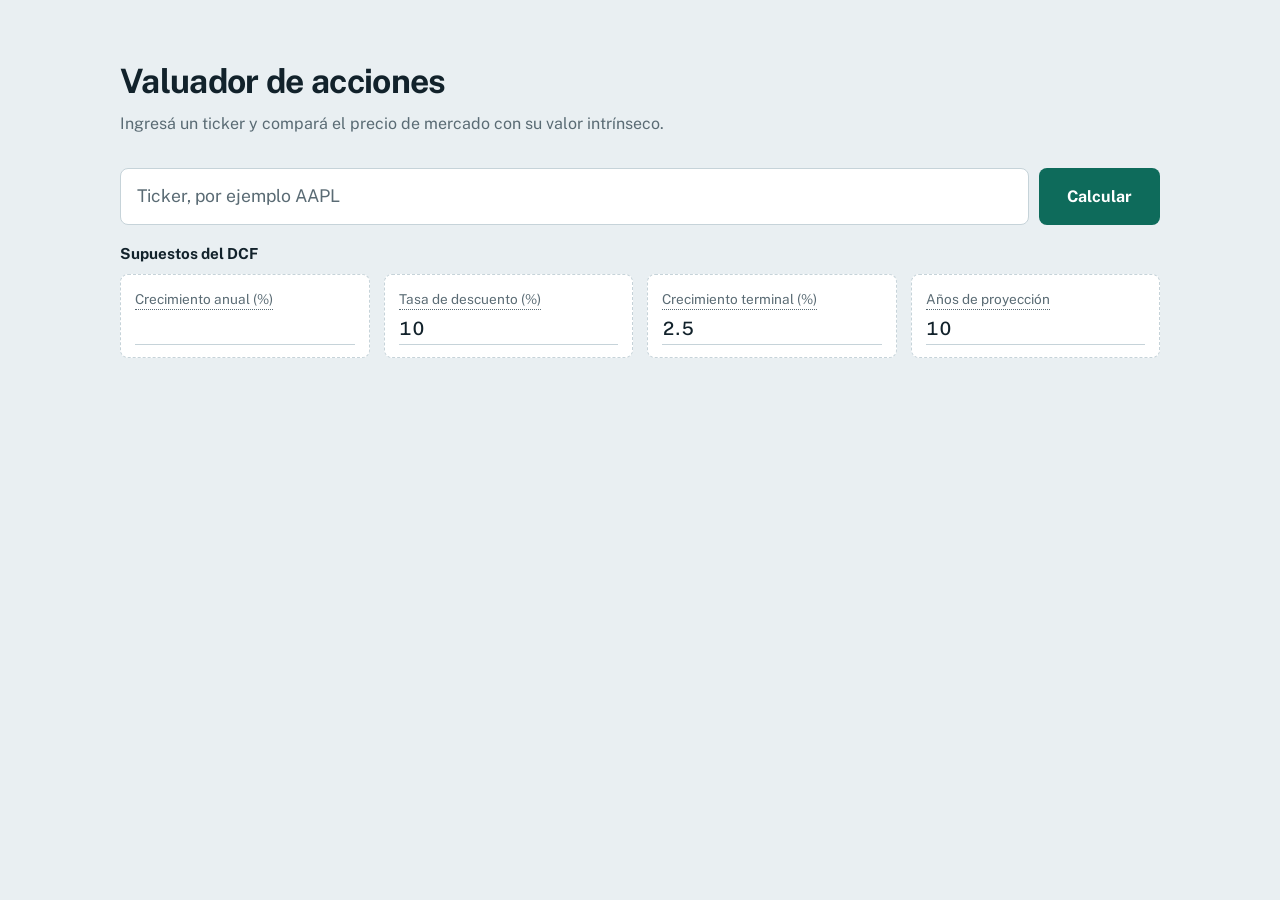
<file: static/index.html>
<!DOCTYPE html>
<html lang="es">
<head>
  <meta charset="UTF-8">
  <meta name="viewport" content="width=device-width, initial-scale=1">
  <title>Valuador de acciones</title>
  <link rel="preconnect" href="https://fonts.googleapis.com">
  <link rel="preconnect" href="https://fonts.gstatic.com" crossorigin>
  <link href="https://fonts.googleapis.com/css2?family=Public+Sans:wght@400;500;700&display=swap" rel="stylesheet">
  <link rel="stylesheet" href="style.css">
</head>
<body>
  <main>
    <header>
      <h1>Valuador de acciones</h1>
      <p>Ingresá un ticker y compará el precio de mercado con su valor intrínseco.</p>
    </header>

    <form id="form" autocomplete="off">
      <div class="row">
        <input id="ticker" name="ticker" type="text" placeholder="Ticker, por ejemplo AAPL" maxlength="12" required aria-label="Ticker de la acción">
        <button id="btn" type="submit">Calcular</button>
      </div>

      <!-- Reemplaza el fieldset de supuestos por este -->
      <fieldset class="supuestos">
        <legend>Supuestos del DCF</legend>
        <label class="field editable" data-tip="Crecimiento anual que esperás para el flujo de caja libre durante los años proyectados.">
          <span>Crecimiento anual (%)</span>
          <input id="growth" name="growth" type="number" step="any" min="-50" max="100" required>
        </label>
        <label class="field editable" data-tip="Rendimiento anual que exigís a la inversión. Suele usarse entre 8% y 12%.">
          <span>Tasa de descuento (%)</span>
          <input id="discount" name="discount" type="number" step="any" min="0.1" max="50" value="10" required>
        </label>
        <label class="field editable" data-tip="Crecimiento perpetuo del flujo de caja. No debe superar el crecimiento de la economía (2% a 3%).">
          <span>Crecimiento terminal (%)</span>
          <input id="terminal" name="terminal" type="number" step="any" min="-5" max="10" value="2.5" required>
        </label>
        <label class="field editable" data-tip="Cantidad de años en los que se proyecta el flujo de caja.">
          <span>Años de proyección</span>
          <input id="years" name="years" type="number" step="1" min="1" max="30" value="10" required>
        </label>
      </fieldset>
    </form>

    <p id="status" role="status" aria-live="polite"></p>

    <section id="resultado" hidden>
      <h2 id="empresa"></h2>

      <div class="hero">
        <label class="field big" data-tip="Última cotización de la acción.">
          <span>Precio actual</span>
          <input id="precio" readonly>
        </label>
        <label class="field big" data-tip="Estimación de lo que vale la acción según el modelo DCF.">
          <span>Valor intrínseco</span>
          <input id="valor_intrinseco" readonly>
        </label>
        <label class="field big pos-neg" id="f-diferencia" data-tip="Diferencia nominal entre el valor intrínseco y el precio actual.">
          <span>Diferencia ($)</span>
          <input id="diferencia" readonly>
        </label>
        <label class="field big pos-neg" id="f-diferencia-pct" data-tip="Diferencia porcentual respecto al precio actual.">
          <span>Diferencia (%)</span>
          <input id="diferencia_pct" readonly>
        </label>
      </div>

      <div class="grid">
        <label class="field" data-tip="Earnings per share: ganancia neta dividida por acciones.">
          <span>EPS</span><input id="eps" readonly>
        </label>
        <label class="field" data-tip="Price/Earnings: precio dividido por EPS.">
          <span>PER</span><input id="per" readonly>
        </label>
        <label class="field" data-tip="PER dividido por el crecimiento esperado.">
          <span>PEG</span><input id="peg" readonly>
        </label>
        <label class="field" data-tip="Return on Invested Capital: rentabilidad sobre el capital invertido.">
          <span>ROIC</span><input id="roic" readonly>
        </label>
        <label class="field" data-tip="Enterprise Value: valor de la empresa asumiendo su deuda neta.">
          <span>EV</span><input id="ev" readonly>
        </label>
        <label class="field" data-tip="Free Cash Flow (Valor por acción).">
          <span>FCF</span><input id="fcf" readonly>
        </label>
        <label class="field" data-tip="Earnings Before Interest and Taxes.">
          <span>EBIT</span><input id="ebit" readonly>
        </label>
        <label class="field" data-tip="Enterprise Value dividido por FCF.">
          <span>EV/FCF</span><input id="ev_fcf" readonly>
        </label>
        <label class="field" data-tip="Enterprise Value dividido por EBIT.">
          <span>EV/EBIT</span><input id="ev_ebit" readonly>
        </label>
      </div>
    </section>
  </main>

  <script src="script.js"></script>
</body>
</html>
</file>
<file: static/style.css>
:root {
  --bg: #e9eff2;
  --panel: #ffffff;
  --ink: #12222b;
  --muted: #5a6b74;
  --line: #c6d3d9;
  --accent: #0e6b5b;
  --pos: #0e7a4f;
  --neg: #b3362f;
  --tip-bg: #12222b;
  --tip-ink: #f2f6f8;
}

@media (prefers-color-scheme: dark) {
  :root {
    --bg: #0f1a20;
    --panel: #172630;
    --ink: #e7eef1;
    --muted: #93a5ae;
    --line: #2b404b;
    --accent: #4cc2a8;
    --pos: #5fd69b;
    --neg: #f08078;
    --tip-bg: #e7eef1;
    --tip-ink: #12222b;
  }
}

* { box-sizing: border-box; }

body {
  margin: 0;
  background: var(--bg);
  color: var(--ink);
  font-family: "Public Sans", system-ui, sans-serif;
  line-height: 1.5;
}

main {
  max-width: 1080px; /* Ampliado para evitar que los tooltips se amontonen */
  margin: 0 auto;
  padding: 56px 20px 80px;
}

h1 {
  margin: 0 0 6px;
  font-size: 2.1rem;
  font-weight: 700;
  letter-spacing: -0.02em;
}

header p { margin: 0; color: var(--muted); max-width: 60ch; }

/* Formulario */
#form { margin: 32px 0 12px; }

.row { display: flex; gap: 10px; }

.supuestos {
  display: grid;
  grid-template-columns: repeat(4, 1fr);
  gap: 14px;
  margin: 18px 0 0;
  padding: 0;
  border: 0;
}

.supuestos legend {
  margin-bottom: 8px;
  padding: 0;
  font-size: 0.95rem;
  font-weight: 700;
}

#ticker {
  flex: 1;
  min-width: 0;
  padding: 14px 16px;
  font: inherit;
  font-size: 1.1rem;
  text-transform: uppercase;
  color: var(--ink);
  background: var(--panel);
  border: 1px solid var(--line);
  border-radius: 8px;
}

#ticker::placeholder { text-transform: none; color: var(--muted); }

#btn {
  padding: 0 28px;
  font: inherit;
  font-weight: 700;
  color: #fff;
  background: var(--accent);
  border: 0;
  border-radius: 8px;
  cursor: pointer;
}

@media (prefers-color-scheme: dark) { #btn { color: #062b24; } }

#btn:disabled { opacity: 0.6; cursor: wait; }

#ticker:focus-visible,
#btn:focus-visible,
.field input:focus-visible {
  outline: 3px solid var(--accent);
  outline-offset: 2px;
}

#status { min-height: 1.5em; margin: 0 0 20px; color: var(--muted); }
#status.error { color: var(--neg); }

/* Resultados */
#resultado[hidden] { display: none; }

#empresa { margin: 0 0 16px; font-size: 1.2rem; font-weight: 500; }

.hero {
  display: grid;
  grid-template-columns: repeat(4, 1fr); /* Cambiado a 4 columnas */
  gap: 14px;
  margin-bottom: 14px;
}

.grid {
  display: grid;
  grid-template-columns: repeat(auto-fit, minmax(180px, 1fr));
  gap: 14px;
}

.field {
  position: relative;
  display: block;
  padding: 12px 14px;
  background: var(--panel);
  border: 1px solid var(--line);
  border-radius: 8px;
  cursor: help;
}

.field span {
  display: inline-block;
  font-size: 0.85rem;
  color: var(--muted);
  border-bottom: 1px dotted var(--muted);
}

.field input {
  display: block;
  width: 100%;
  margin-top: 4px;
  padding: 0;
  font: inherit;
  font-size: 1.15rem;
  font-weight: 500;
  font-variant-numeric: tabular-nums;
  color: var(--ink);
  background: transparent;
  border: 0;
  cursor: help;
}

/* Campos editables: se distinguen de los de solo lectura */
.field.editable { border-style: dashed; cursor: text; }
.field.editable span { cursor: help; }
.field.editable input {
  cursor: text;
  padding-bottom: 2px;
  border-bottom: 1px solid var(--line);
}
.field.editable input::placeholder { color: var(--muted); font-weight: 400; }
.field.editable:focus-within { border-color: var(--accent); }

.field.big { padding: 18px 16px; }
.field.big input { font-size: 1.7rem; font-weight: 700; letter-spacing: -0.01em; }

.field.pos input { color: var(--pos); }
.field.neg input { color: var(--neg); }

/* Tooltip */
.field::after {
  content: attr(data-tip);
  position: absolute;
  left: 0;
  bottom: calc(100% + 8px);
  z-index: 10;
  width: max(100%, 240px);
  max-width: 300px;
  padding: 10px 12px;
  font-size: 0.82rem;
  line-height: 1.45;
  color: var(--tip-ink);
  background: var(--tip-bg);
  border-radius: 6px;
  box-shadow: 0 6px 18px rgba(0, 0, 0, 0.25);
  opacity: 0;
  visibility: hidden;
  transform: translateY(4px);
  transition: opacity 0.15s, transform 0.15s, visibility 0.15s;
  pointer-events: none;
}

.field:hover::after,
.field:focus-within::after {
  opacity: 1;
  visibility: visible;
  transform: translateY(0);
}

.nota { margin: 18px 0 0; font-size: 0.85rem; color: var(--muted); max-width: 70ch; }

@media (max-width: 720px) {
  .hero { grid-template-columns: repeat(2, 1fr); } /* En móviles se verán 2 arriba y 2 abajo */
  .grid, .supuestos { grid-template-columns: repeat(2, 1fr); }
  h1 { font-size: 1.7rem; }
}
@media (prefers-reduced-motion: reduce) {
  .field::after { transition: none; }
}
</file>
